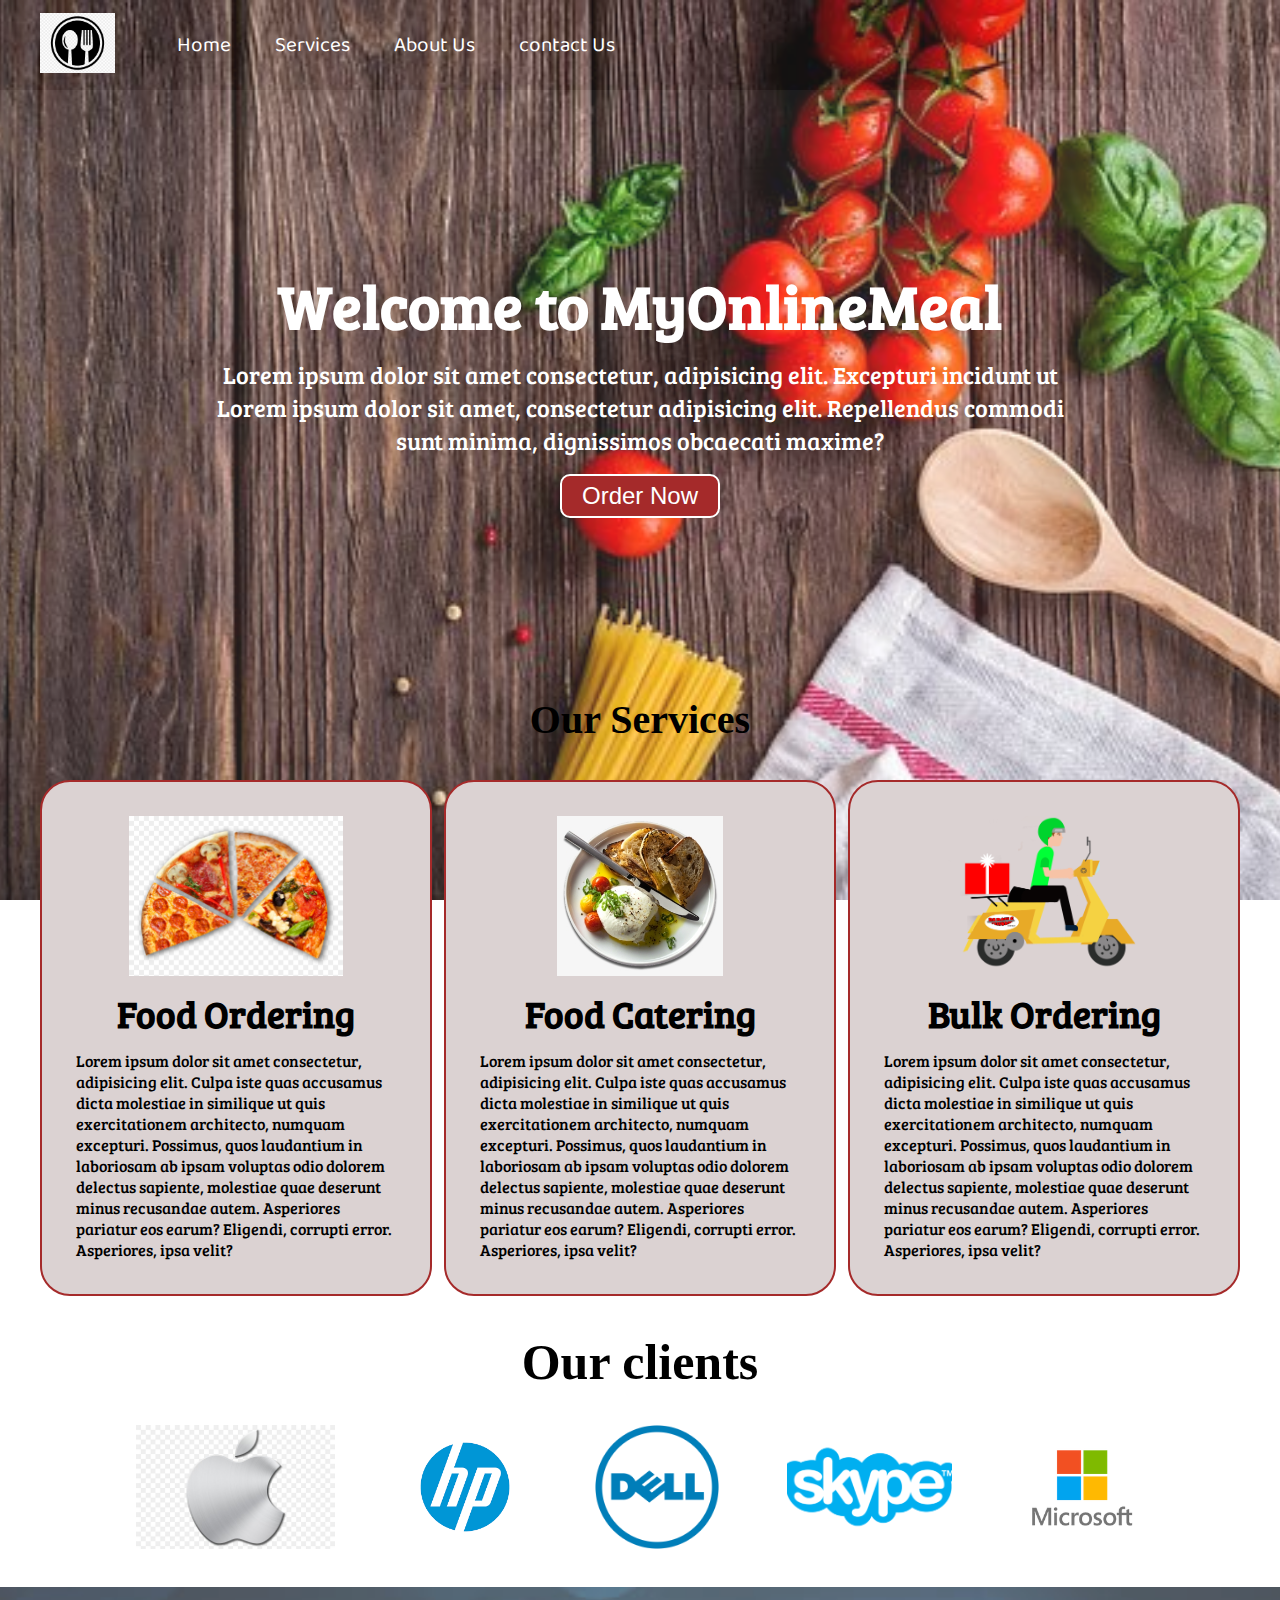
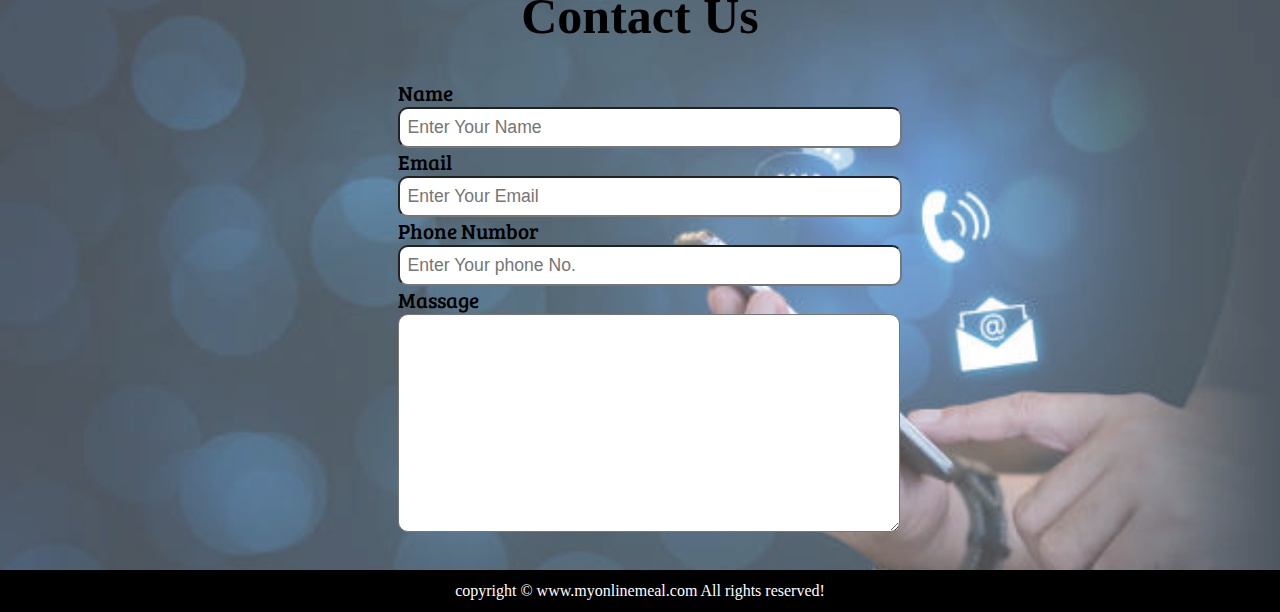
<file: index.html>
<!DOCTYPE html>
<html lang="en">
  <head>
    <meta charset="UTF-8" />
    <meta http-equiv="X-UA-Compatible" content="IE=edge" />
    <meta name="viewport" content="width=device-width, initial-scale=1.0" />
    <title>
      Best Online Food Delivery SErvice in India or MyOnlineMeal.com
    </title>
    <link rel="stylesheet" href="style.css" />
    <link
      rel="stylesheet"
      media="screen and (max-width: 1170px)"
      href="phone.css"
    />
    <link rel="preconnect" href="https://fonts.googleapis.com" />
    <link rel="preconnect" href="https://fonts.gstatic.com" crossorigin />
    <link
      href="https://fonts.googleapis.com/css2?family=Baloo+Bhai+2&family=Bree+Serif&display=swap"
      rel="stylesheet"
    />
  </head>
  <body>
    <nav id="navbar">
      <div id="logo">
        <img src="logopng.png" alt="MyOnlineMeal.com" />
      </div>

      <ul>
        <li class="item"><a href="#">Home </a></li>
        <li class="item"><a href="#">Services</a></li>
        <li class="item"><a href="#">About Us</a></li>
        <li class="item"><a href="#">contact Us</a></li>
      </ul>
    </nav>
    <section id="home">
      <h1 class="h-primary">Welcome to MyOnlineMeal</h1>
      <p>
        Lorem ipsum dolor sit amet consectetur, adipisicing elit. Excepturi
        incidunt ut
      </p>
      <p>
        Lorem ipsum dolor sit amet, consectetur adipisicing elit. Repellendus
        commodi sunt minima, dignissimos obcaecati maxime?
      </p>
      <button class="btn">Order Now</button>
    </section>

    <section class="services-container">
      <h1 class="h-secondary1">Our Services</h1>
      <div id="services">
        <div class="box">
          <img src="img/pizza.png" alt="" />
          <h2 class="h-secondary center">Food Ordering</h2>
          <p class="center">
            Lorem ipsum dolor sit amet consectetur, adipisicing elit. Culpa iste
            quas accusamus dicta molestiae in similique ut quis exercitationem
            architecto, numquam excepturi. Possimus, quos laudantium in
            laboriosam ab ipsam voluptas odio dolorem delectus sapiente,
            molestiae quae deserunt minus recusandae autem. Asperiores pariatur
            eos earum? Eligendi, corrupti error. Asperiores, ipsa velit?
          </p>
        </div>
        <div class="box">
          <img src="img/food image.png" alt="" />
          <h2 class="h-secondary center">Food Catering</h2>
          <p class="center">
            Lorem ipsum dolor sit amet consectetur, adipisicing elit. Culpa iste
            quas accusamus dicta molestiae in similique ut quis exercitationem
            architecto, numquam excepturi. Possimus, quos laudantium in
            laboriosam ab ipsam voluptas odio dolorem delectus sapiente,
            molestiae quae deserunt minus recusandae autem. Asperiores pariatur
            eos earum? Eligendi, corrupti error. Asperiores, ipsa velit?
          </p>
        </div>
        <div class="box">
          <img src="img/delivery-boy.png" alt="" />
          <h2 class="h-secondary center">Bulk Ordering</h2>
          <p class="center">
            Lorem ipsum dolor sit amet consectetur, adipisicing elit. Culpa iste
            quas accusamus dicta molestiae in similique ut quis exercitationem
            architecto, numquam excepturi. Possimus, quos laudantium in
            laboriosam ab ipsam voluptas odio dolorem delectus sapiente,
            molestiae quae deserunt minus recusandae autem. Asperiores pariatur
            eos earum? Eligendi, corrupti error. Asperiores, ipsa velit?
          </p>
        </div>
      </div>
    </section>
    <section id="client-section">
      <h1 class="h-thired">Our clients</h1>
      <div id="clients">
        <div class="client-item">
          <img src="img/iphone-apple-.jpg" alt="Our Client" />
        </div>
        <div class="client-item">
          <img src="img/hp.png" alt="Our Client" />
        </div>
        <div class="client-item">
          <img src="img/dell.png" alt="Our Client" />
        </div>
        <div class="client-item">
          <img src="img/Skype-Logo.png" alt="Our Client" />
        </div>
        <div class="client-item">
          <img src="img/microsoft-log.png" alt="Our Client" />
        </div>
      </div>
    </section>
    <section id="contact">
      <h1 class="h-forth">Contact Us</h1>
      <div id="contact-box">
        <form action="">
          <div class="form-group">
            <label for="name">Name</label>
            <input
              type="text"
              name="name"
              id="name"
              placeholder="Enter Your Name"
            />
          </div>
          <div class="form-group">
            <label for="email">Email</label>
            <input
              type="email"
              name="name"
              id="email"
              placeholder="Enter Your Email"
            />
          </div>
          <div class="form-group">
            <label for="phone">Phone Numbor</label>
            <input
              type="phone"
              name="name"
              id="phone"
              placeholder="Enter Your phone No."
            />
          </div>
          <div class="form-group">
            <label for="massage">Massage</label>
            <textarea
              name="massage"
              id="massage"
              cols="30"
              rows="10"
            ></textarea>
          </div>
        </form>
      </div>
    </section>
    <footer>
      <div class="center">
        copyright &copy; www.myonlinemeal.com All rights reserved!
      </div>
    </footer>
  </body>
</html>
</file>
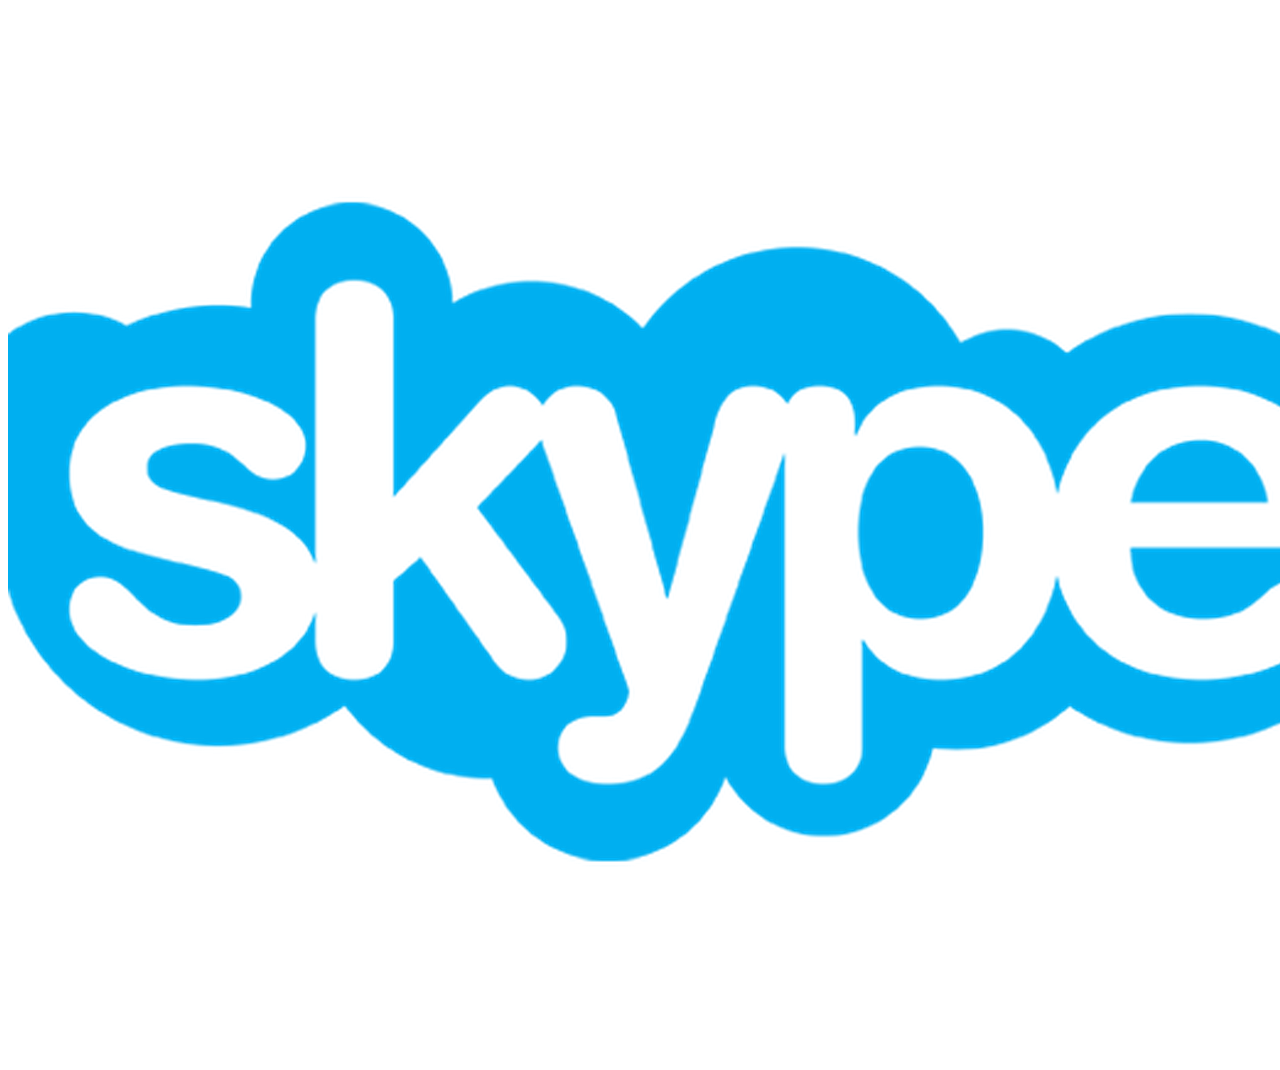
<file: img/index.html>
<!DOCTYPE html>
<html lang="en">
<head>
    <meta charset="UTF-8">
    <meta http-equiv="X-UA-Compatible" content="IE=edge">
    <meta name="viewport" content="width=device-width, initial-scale=1.0">
    <title>Best Online Food Delivery Service in India or MyOnlineMeals.com</title>
</head>
<body>
<nav id="navbar">
    <div class="logo">
        <img src="Skype-Logo.png" alt="MyOnlineMeal.com">
    </div>
</nav>
</body>
</html>
</file>
<file: phone.css>
/* navigation */
#navbar{
    flex-direction: column;
}
#navbar ul li a{
    font-size: 1rem;
    padding: 0 7px;
    padding-bottom: 8px;
}
/* home section */
#home{
    height: 280px;
    padding: 3px 68px;
}
#home::before{
    height: 370px;
}
/* services section */
#services{
    flex-direction: column;
}
#services .box{
    padding: 14px;
    margin: 2px 0;
    margin-bottom: 20px;
}
#home p{
    font-size: 13px;
}
/* clients section */
#clients{
    flex-wrap: wrap;
}
#clients img{
    width: 66px;
    padding: 6px;
    height: auto;
}
/* contact us section */
#contact-box form{
    width: 80%;
}
/* footer */

/* utility classes */
.h-primary{
    font-size: 26px;
}
.btn{
    font-size: 13px;
    padding: 4px 8px;
}
</file>
<file: style.css>
/* CSS Reset */
* {
  margin: 0;
  padding: 0;
}
/* Navigation Bar */
#navbar {
  display: flex;
  position: relative;
  align-items: center;
}
#navbar::before {
  content: "";
  background-color: black;
  top: 0px;
  left: 0px;
  width: 100%;
  height: 100%;
  position: absolute;
  opacity: 0.4;
  z-index: -1;
}
/* Navigation Bar: logo and Image */
#logo {
  margin: 10px 34px;
}
#logo img {
  margin: 3px 6px;
  height: 60px;
}
/* Navigation Bar: List Styling */
#navbar ul {
  display: flex;
  font-family: "Baloo Bhai 2", cursive;
}

#navbar ul li {
  /* color: white; */
  list-style: none;
  font-size: 1.3rem;
}
#navbar ul li a {
  color: white;
  display: block;
  padding: 3px 22px;
  border-radius: 20px;
  text-decoration: none;
}
#navbar ul li a:hover {
  color: black;
  background-color: white;
}
/* Home Section */
#home {
  display: flex;
  flex-direction: column;
  justify-content: center;
  align-items: center;
  padding: 3px 200px;
  height: 600px;
}
#home::before {
  content: "";
  background: url(/food1.jpg) no-repeat center center/cover;
  width: 100%;
  height: 100%;
  top: 0px;
  left: 0px;
  position: absolute;
  opacity: 0.89;
  z-index: -1;
}
#home h1 {
  color: white;
  text-align: center;
  font-family: "Bree Serif", serif;
}
#home p {
  color: white;
  text-align: center;
  font-size: 1.5rem;
  font-family: "Bree Serif", serif;
}
/* services Section */
#services {
  margin: 34px;
  display: flex;
}
#services .box {
  border: 2px solid brown;
  padding: 34px;
  margin: 3px 6px;
  border-radius: 30px;
  background-color: rgb(219, 210, 210);
}
#services .box img {
  height: 160px;
  margin: auto;
  display: block;
}
#services .box p {
  font-family: "Bree Serif", serif;
}
/* Clinets Section */
/* #client-section { */
 
}
#client-section::before {
  content: "";
  position: absolute;
  background: url(food.jpeg) no-repeat center center/cover;
  width: 100%;
  height: 50%;
  z-index: -1;
  opacity: 0.4;
}
#clients {
  display: flex;
  justify-content: center;
  align-items: center;
}
.client-item {
  padding: 34px;
}
#clients img {
  height: 124px;
}
.h-thired {
  display: flex;
  justify-content: center;
  align-items: center;
  font-size: 50px;
}
.h-forth {
  display: flex;
  justify-content: center;
  align-items: center;
  font-size: 50px;
}
/* contact Section */
#contact {
  position: relative;
}
#contact::before {
  content: "";
  position: absolute;
  width: 100%;
  height: 100%;
  z-index: -1;
  opacity: 0.7;
  background: url(contect.jpg) no-repeat center center/cover;
}
#contact-box {
  display: flex;
  justify-content: center;
  align-items: center;
  padding: 34px;
}
#contact-box input,
#contact-box textarea {
  width: 100%;
  padding: 0.5rem;
  border-radius: 10px;
  font-size: 1.1rem;
}
#contact-box form {
  width: 40%;
}
#contact-box label {
  font-size: 1.3rem;
  font-family: "Bree Serif", serif;
}
footer {
  display: flex;
  justify-content: center;
  align-items: center;
  background: black;
  color: white;
  padding: 12px;
}

/* Utility Classes */
.h-primary {
  font-size: 3.8rem;
  padding: 12px;
  font-family: "Bree Serif", serif;
}
.h-secondary {
  font-size: 2.3rem;
  padding: 12px;
  font-family: "Bree Serif", serif;
}
.h-secondary1 {
  display: flex;
  justify-content: center;
  align-items: center;
  font-size: 40px;
}
h2 {
  display: flex;
  justify-content: center;
  align-items: center;
}

.btn {
  padding: 6px 20px;
  border: 2px solid white;
  background-color: brown;
  color: white;
  margin: 17px;
  font-size: 1.5rem;
  border-radius: 10px;
  cursor: pointer;
}
</file>
